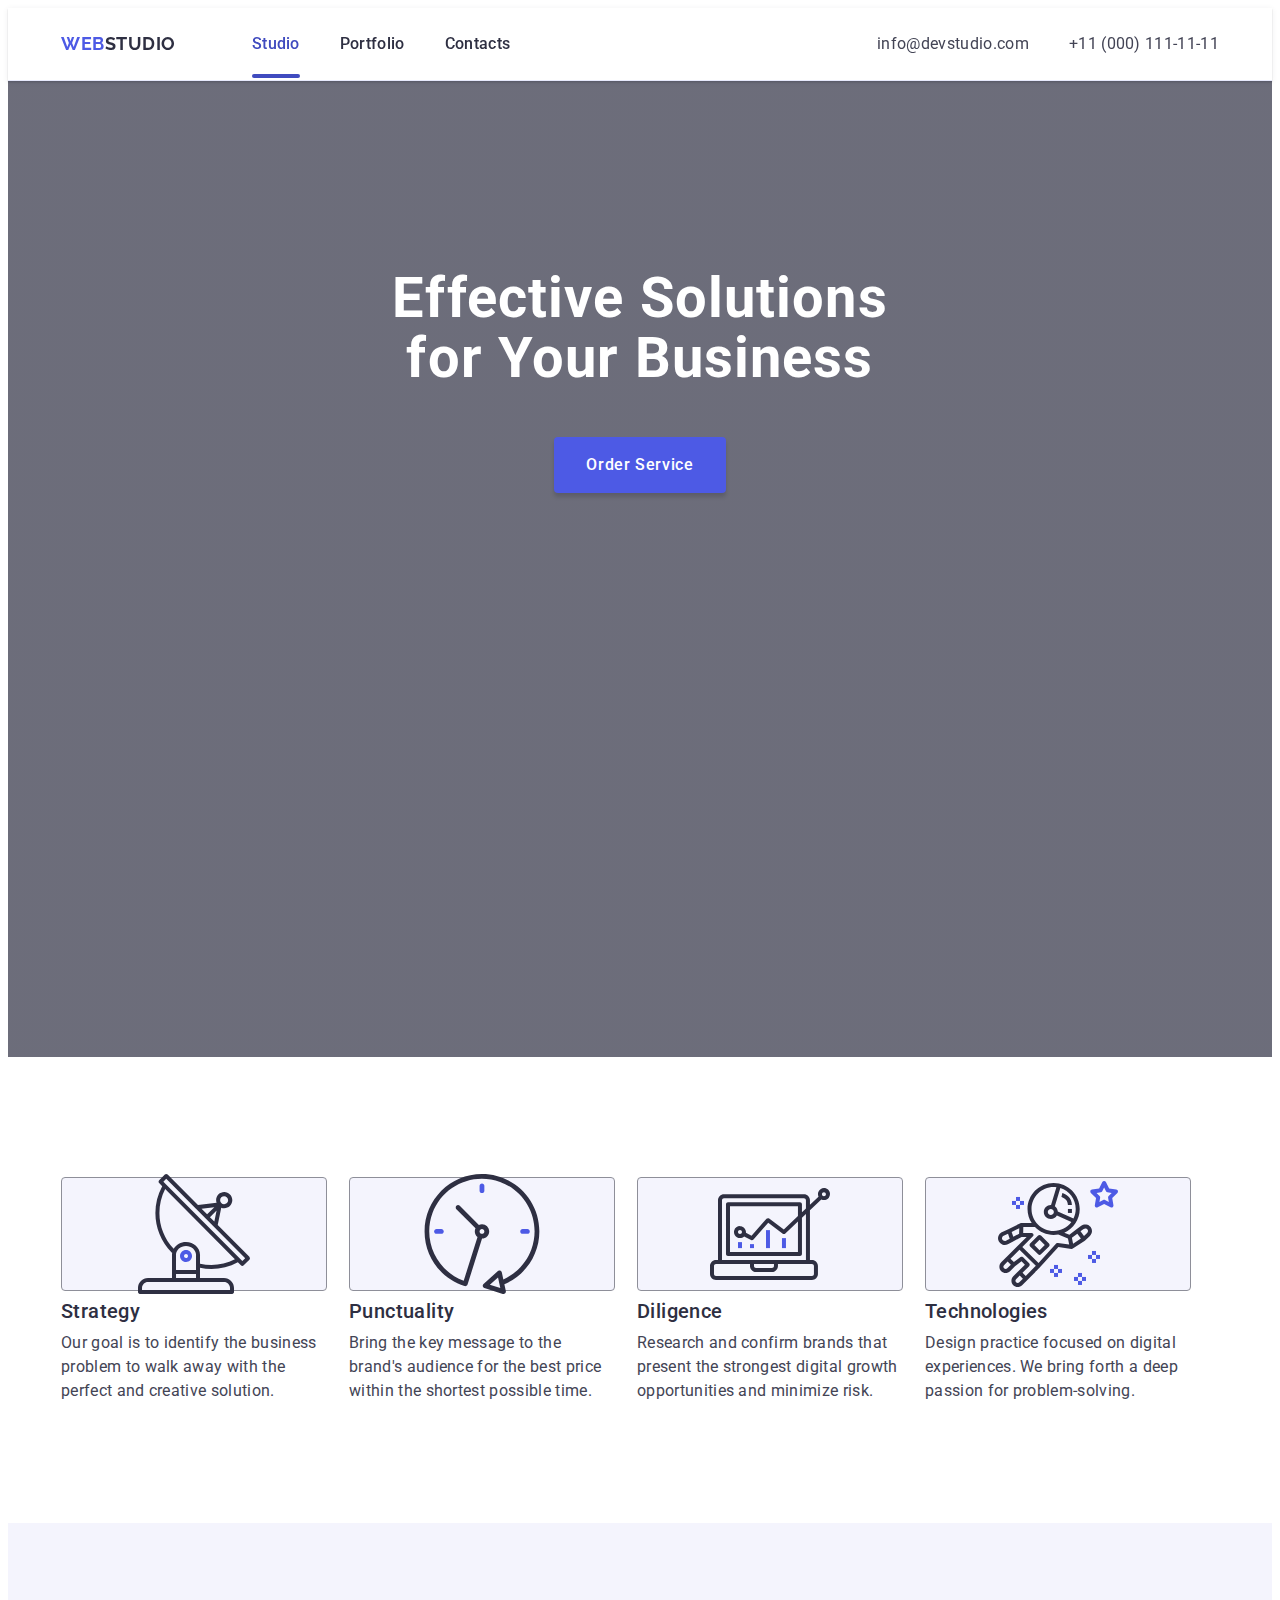
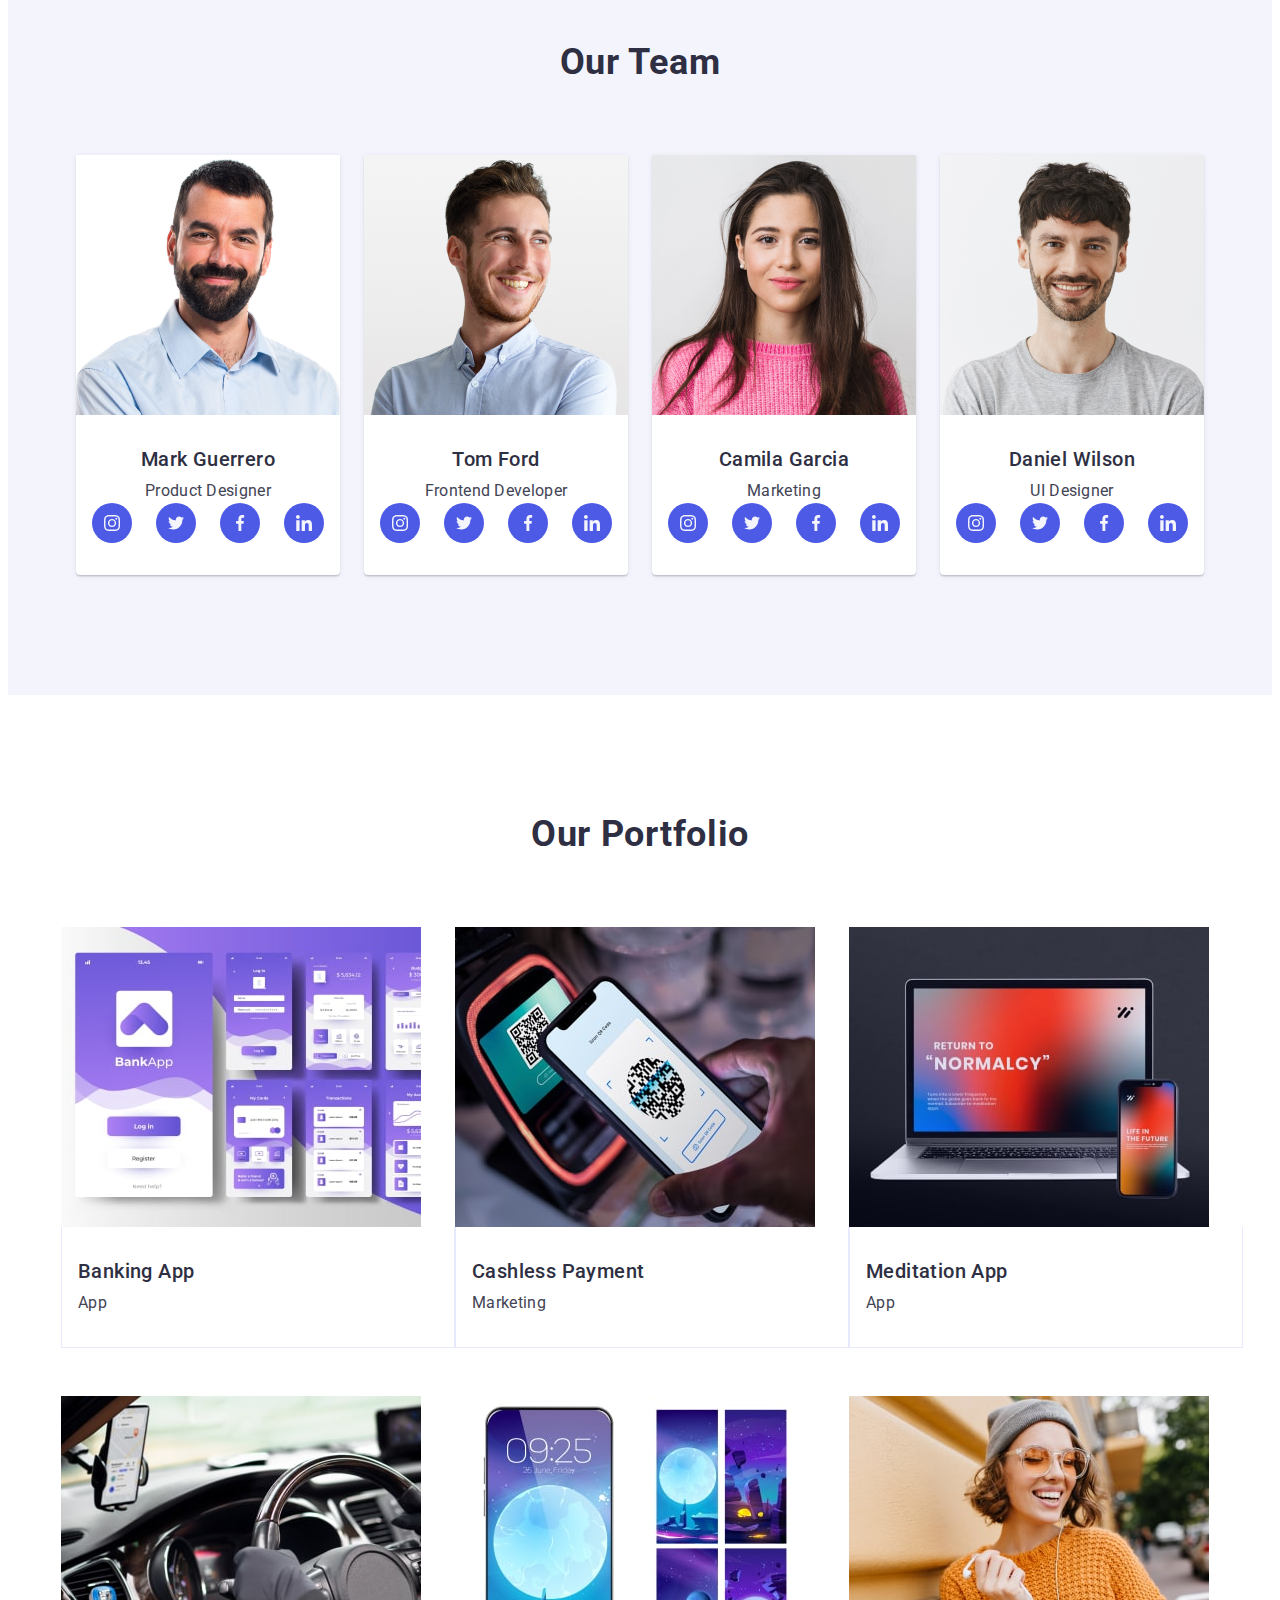
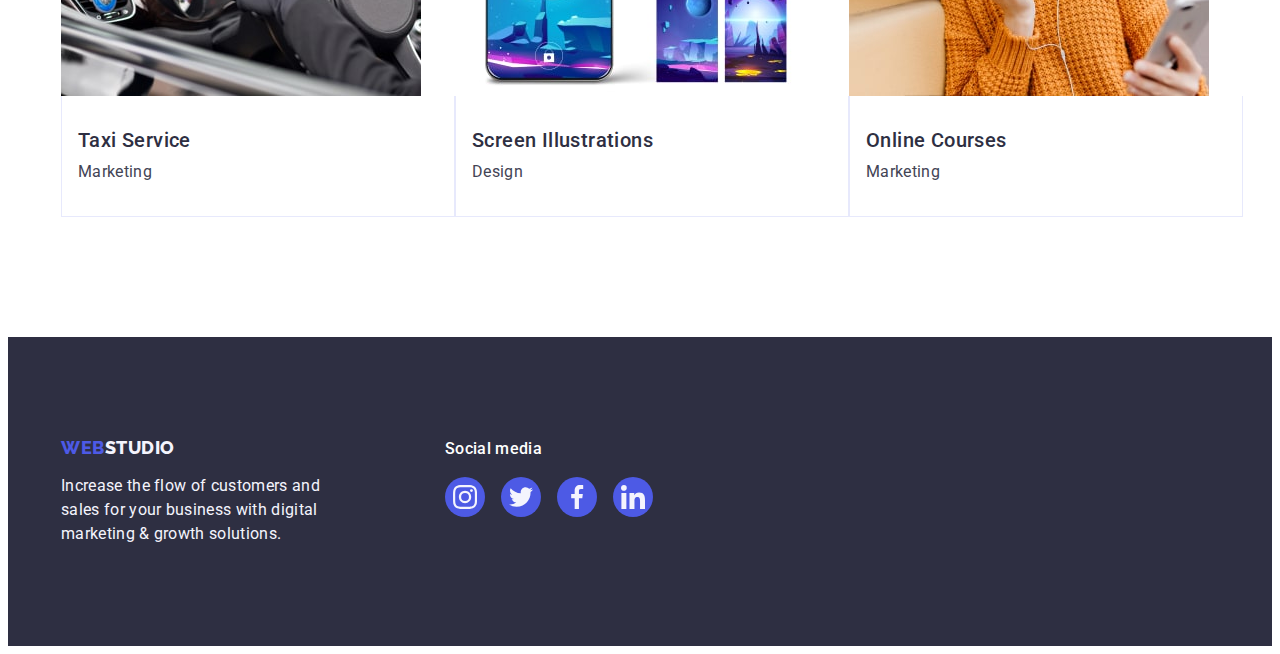
<file: index.html>
<!DOCTYPE html>
<html lang="en">
  <head>
    <meta charset="UTF-8" />
    <meta name="viewport" content="width=device-width, initial-scale=1.0" />

    <link rel="preconnect" href="https://fonts.googleapis.com" />
    <link rel="preconnect" href="https://fonts.gstatic.com" crossorigin />
    <link
      href="https://fonts.googleapis.com/css2?family=Raleway:wght@700&family=Roboto:wght@400;500;700&display=swap"
      rel="stylesheet"
    />

    <link
      rel="stylesheet"
      href="https://cdnjs.cloudflare.com/ajax/libs/modern-normalize/2.0.0/modern-normalize.min.css"
      integrity="sha512-4xo8blKMVCiXpTaLzQSLSw3KFOVPWhm/TRtuPVc4WG6kUgjH6J03IBuG7JZPkcWMxJ5huwaBpOpnwYElP/m6wg=="
      crossorigin="anonymous"
      referrerpolicy="no-referrer"
    />

    <link href="./css/styles.css" rel="stylesheet" />

    <title>Document</title>
  </head>

  <body>
    <!--Web page header-->
    <header class="header">
      <div class="header-container container">
        <nav class="header-nav">
          <a class="header-nav-logo-web" href="./index.html" target="_self"
            >Web<span class="header-nav-logo-studio">Studio</span></a
          >
          <ul class="header-nav-list list">
            <li>
              <a class="header-nav-link-studio" href="./index.html">Studio</a>
            </li>
            <li>
              <a class="header-nav-link link" href="">Portfolio</a>
            </li>
            <li>
              <a class="header-nav-link link" href="">Contacts</a>
            </li>
          </ul>
        </nav>
        <address class="header-contacts">
          <ul class="header-contacts-list list">
            <li class="header-contacts-item">
              <a
                class="header-contacts-link link"
                href="mailto:info@devstudio.com"
                >info@devstudio.com
              </a>
            </li>
            <li class="header-contacts-item">
              <a class="header-contacts-link link" href="tel:+110001111111"
                >+11 (000) 111-11-11
              </a>
            </li>
          </ul>
        </address>
      </div>
    </header>
    <main>
      <!--Order Service-->
      <section class="order">
        <div class="container">
          <h1 class="order-section">Effective Solutions for Your Business</h1>
          <button class="order-button" type="button">Order Service</button>
        </div>
      </section>

      <!--Section business-->

      <section class="business">
        <div class="container">
          <h2 class="visually-hidden">NEW</h2>
          <ul class="business-list list">
            <li class="business-item">
              <div class="icon-container">
                <svg class="icon-big" width="64" height="64">
                  <use href="./images/icons-big.svg#icon-antenna"></use>
                </svg>
              </div>
              <h3 class="business-title">Strategy</h3>
              <p class="business-text">
                Our goal is to identify the business problem to walk away with
                the perfect and creative solution.
              </p>
            </li>
            <li class="business-item">
              <div class="icon-container">
                <svg class="icon-big" width="64" height="64">
                  <use href="./images/icons-big.svg#icon-clock"></use>
                </svg>
              </div>
              <h3 class="business-title">Punctuality</h3>
              <p class="business-text">
                Bring the key message to the brand's audience for the best price
                within the shortest possible time.
              </p>
            </li>
            <li class="business-item">
              <div class="icon-container">
                <svg class="icon-big" width="64" height="64">
                  <use href="./images/icons-big.svg#icon-diagram"></use>
                </svg>
              </div>
              <h3 class="business-title">Diligence</h3>
              <p class="business-text">
                Research and confirm brands that present the strongest digital
                growth opportunities and minimize risk.
              </p>
            </li>
            <li class="business-item">
              <div class="icon-container">
                <svg class="icon-big" width="64" height="64">
                  <use href="./images/icons-big.svg#icon-astronaut"></use>
                </svg>
              </div>
              <h3 class="business-title">Technologies</h3>
              <p class="business-text">
                Design practice focused on digital experiences. We bring forth a
                deep passion for problem-solving.
              </p>
            </li>
          </ul>
        </div>
      </section>

      <!--Our Team-->
      <section class="team">
        <div class="container">
          <h2 class="team-title">Our Team</h2>
          <ul class="team-list">
            <li class="team-item">
              <img
                class="team-image"
                src="./images/guerrero.jpg"
                alt="Mark Guerrero"
                width="264"
                height="260"
              />
              <div class="team-wrapper">
                <h3 class="team-name">Mark Guerrero</h3>
                <p class="team-text">Product Designer</p>
                <ul class="social-links">
                  <li class="icon-item">
                    <a
                      class="link-site"
                      href="https://instagram.com"
                      target="_blank"
                      aria-label="Icon instagram"
                    >
                      <svg class="link-icon" width="16" height="16">
                        <use href="./images/icons.svg#icon-instagram"></use>
                      </svg>
                    </a>
                  </li>
                  <li class="icon-item">
                    <a
                      class="link-site"
                      href="https://twitter.com"
                      target="_blank"
                      aria-label="Icon Twitter"
                    >
                      <svg class="link-icon" width="16" height="16">
                        <use href="./images/icons.svg#icon-twitter"></use>
                      </svg>
                    </a>
                  </li>
                  <li class="icon-item">
                    <a
                      class="link-site"
                      href="https://facebook.com"
                      target="_blank"
                      aria-label="Icon Facebook"
                    >
                      <svg class="link-icon" width="16" height="16">
                        <use href="./images/icons.svg#icon-facebook"></use>
                      </svg>
                    </a>
                  </li>
                  <li class="icon-item">
                    <a
                      class="link-site"
                      href="https://linkedin.com"
                      target="_blank"
                      aria-label="Icon Linkedin"
                    >
                      <svg class="link-icon" width="16" height="16">
                        <use href="./images/icons.svg#icon-linkedin"></use>
                      </svg>
                    </a>
                  </li>
                </ul>
              </div>
            </li>
            <li class="team-item">
              <img
                class="team-image"
                src="./images/ford.jpg"
                alt="Tom Ford"
                width="264"
                height="260"
              />
              <div class="team-wrapper">
                <h3 class="team-name">Tom Ford</h3>
                <p class="team-text">Frontend Developer</p>
                <ul class="social-links">
                  <li class="icon-item">
                    <a
                      href="https://instagram.com"
                      target="_blank"
                      class="link-site"
                      aria-label="Icon instagram"
                    >
                      <svg class="link-icon" width="16" height="16">
                        <use href="./images/icons.svg#icon-instagram"></use>
                      </svg>
                    </a>
                  </li>
                  <li class="icon-item">
                    <a
                      href="https://twitter.com"
                      target="_blank"
                      class="link-site"
                      aria-label="Icon Twitter"
                    >
                      <svg class="link-icon" width="16" height="16">
                        <use href="./images/icons.svg#icon-twitter"></use>
                      </svg>
                    </a>
                  </li>
                  <li class="icon-item">
                    <a
                      href="https://facebook.com"
                      target="_blank"
                      class="link-site"
                      aria-label="Icon Facebook"
                    >
                      <svg class="link-icon" width="16" height="16">
                        <use href="./images/icons.svg#icon-facebook"></use>
                      </svg>
                    </a>
                  </li>
                  <li class="icon-item">
                    <a
                      href="https://linkedin.com"
                      target="_blank"
                      class="link-site"
                      aria-label="Icon Linkedin"
                    >
                      <svg class="link-icon" width="16" height="16">
                        <use href="./images/icons.svg#icon-linkedin"></use>
                      </svg>
                    </a>
                  </li>
                </ul>
              </div>
            </li>
            <li class="team-item">
              <img
                class="team-image"
                src="./images/garcia.jpg"
                alt="Camila Garcia"
                width="264"
                height="260"
              />
              <div class="team-wrapper">
                <h3 class="team-name">Camila Garcia</h3>
                <p class="team-text">Marketing</p>
                <ul class="social-links">
                  <li class="icon-item">
                    <a
                      href="https://instagram.com"
                      target="_blank"
                      class="link-site"
                      aria-label="Icon instagram"
                    >
                      <svg class="link-icon" width="16" height="16">
                        <use href="./images/icons.svg#icon-instagram"></use>
                      </svg>
                    </a>
                  </li>
                  <li class="icon-item">
                    <a
                      href="https://twitter.com"
                      target="_blank"
                      class="link-site"
                      aria-label="Icon Twitter"
                    >
                      <svg class="link-icon" width="16" height="16">
                        <use href="./images/icons.svg#icon-twitter"></use>
                      </svg>
                    </a>
                  </li>
                  <li class="icon-item">
                    <a
                      href="https://facebook.com"
                      target="_blank"
                      class="link-site"
                      aria-label="Icon Facebook"
                    >
                      <svg class="link-icon" width="16" height="16">
                        <use href="./images/icons.svg#icon-facebook"></use>
                      </svg>
                    </a>
                  </li>
                  <li class="icon-item">
                    <a
                      href="https://linkedin.com"
                      target="_blank"
                      class="link-site"
                      aria-label="Icon Linkedin"
                    >
                      <svg class="link-icon" width="16" height="16">
                        <use href="./images/icons.svg#icon-linkedin"></use>
                      </svg>
                    </a>
                  </li>
                </ul>
              </div>
            </li>
            <li class="team-item">
              <img
                class="team-image"
                src="./images/wilson.jpg"
                alt="Daniel Wilson"
                width="264"
                height="260"
              />
              <div class="team-wrapper">
                <h3 class="team-name">Daniel Wilson</h3>
                <p class="team-text">UI Designer</p>
                <ul class="social-links">
                  <li class="icon-item">
                    <a
                      href="https://instagram.com"
                      target="_blank"
                      class="link-site"
                      aria-label="Icon instagram"
                    >
                      <svg class="link-icon" width="16" height="16">
                        <use href="./images/icons.svg#icon-instagram"></use>
                      </svg>
                    </a>
                  </li>
                  <li class="icon-item">
                    <a
                      href="https://twitter.com"
                      target="_blank"
                      class="link-site"
                      aria-label="Icon Twitter"
                    >
                      <svg class="link-icon" width="16" height="16">
                        <use href="./images/icons.svg#icon-twitter"></use>
                      </svg>
                    </a>
                  </li>
                  <li class="icon-item">
                    <a
                      href="https://facebook.com"
                      target="_blank"
                      class="link-site"
                      aria-label="Icon Facebook"
                    >
                      <svg class="link-icon" width="16" height="16">
                        <use href="./images/icons.svg#icon-facebook"></use>
                      </svg>
                    </a>
                  </li>
                  <li class="icon-item">
                    <a
                      href="https://linkedin.com"
                      target="_blank"
                      class="link-site"
                      aria-label="Icon Linkedin"
                    >
                      <svg class="link-icon" width="16" height="16">
                        <use href="./images/icons.svg#icon-linkedin"></use>
                      </svg>
                    </a>
                  </li>
                </ul>
              </div>
            </li>
          </ul>
        </div>
      </section>

      <!--Our Portfolio-->
      <section class="portfolio">
        <div class="container">
          <h2 class="portfolio-title-all">Our Portfolio</h2>
          <ul class="portfolio-list list">
            <li class="portfolio-item">
              <div class="overlay">
                <img
                  class="portfolio-image"
                  src="./images/project-card-1.jpg"
                  alt="project-card-1"
                  width="360"
                  height="300"
                />
                <p class="overlay-text">
                  14 Stylish and User-Friendly App Design Concepts · Task
                  Manager App · Calorie Tracker App · Exotic Fruit Ecommerce App
                  · Cloud Storage App
                </p>
              </div>
              <div class="portfolio-wrapper">
                <h3 class="portfolio-title">Banking App</h3>
                <p class="portfolio-text">App</p>
              </div>
            </li>
            <li class="portfolio-item">
              <div class="overlay">
                <img
                  class="portfolio-image"
                  src="./images/project-card-2.jpg"
                  alt="project-card-2"
                  width="360"
                  height="300"
                />
                <p class="overlay-text">
                  14 Stylish and User-Friendly App Design Concepts · Task
                  Manager App · Calorie Tracker App · Exotic Fruit Ecommerce App
                  · Cloud Storage App
                </p>
              </div>
              <div class="portfolio-wrapper">
                <h3 class="portfolio-title">Cashless Payment</h3>
                <p class="portfolio-text">Marketing</p>
              </div>
            </li>
            <li class="portfolio-item">
              <div class="overlay">
                <img
                  class="portfolio-image"
                  src="./images/project-card-3.jpg"
                  alt="project-card-3"
                  width="360"
                  height="300"
                />
                <p class="overlay-text">
                  14 Stylish and User-Friendly App Design Concepts · Task
                  Manager App · Calorie Tracker App · Exotic Fruit Ecommerce App
                  · Cloud Storage App
                </p>
              </div>
              <div class="portfolio-wrapper">
                <h3 class="portfolio-title">Meditation App</h3>
                <p class="portfolio-text">App</p>
              </div>
            </li>
            <li class="portfolio-item">
              <div class="overlay">
                <img
                  class="portfolio-image"
                  src="./images/project-card-4.jpg"
                  alt="project-card-4"
                  width="360"
                  height="300"
                />
                <p class="overlay-text">
                  14 Stylish and User-Friendly App Design Concepts · Task
                  Manager App · Calorie Tracker App · Exotic Fruit Ecommerce App
                  · Cloud Storage App
                </p>
              </div>
              <div class="portfolio-wrapper">
                <h3 class="portfolio-title">Taxi Service</h3>
                <p class="portfolio-text">Marketing</p>
              </div>
            </li>
            <li class="portfolio-item">
              <div class="overlay">
                <img
                  class="portfolio-image"
                  src="./images/project-card-5.jpg"
                  alt="project-card-5"
                  width="360"
                  height="300"
                />
                <p class="overlay-text">
                  14 Stylish and User-Friendly App Design Concepts · Task
                  Manager App · Calorie Tracker App · Exotic Fruit Ecommerce App
                  · Cloud Storage App
                </p>
              </div>
              <div class="portfolio-wrapper">
                <h3 class="portfolio-title">Screen Illustrations</h3>
                <p class="portfolio-text">Design</p>
              </div>
            </li>
            <li class="portfolio-item">
              <div class="overlay">
                <img
                  class="portfolio-image"
                  src="./images/project-card-6.jpg"
                  alt="project-card-6"
                  width="360"
                  height="300"
                />
                <p class="overlay-text">
                  14 Stylish and User-Friendly App Design Concepts · Task
                  Manager App · Calorie Tracker App · Exotic Fruit Ecommerce App
                  · Cloud Storage App
                </p>
              </div>
              <div class="portfolio-wrapper">
                <h3 class="portfolio-title">Online Courses</h3>
                <p class="portfolio-text">Marketing</p>
              </div>
            </li>
          </ul>
        </div>
      </section>
    </main>

    <footer class="footer">
      <div class="container footer-container">
        <div class="footer-flex-block">
          <a class="footer-logoweb" href="./index.html"
            >Web<span class="footer-logostudio">Studio</span></a
          >
          <p class="footer-text">
            Increase the flow of customers and sales for your business with
            digital marketing & growth solutions.
          </p>
        </div>

        <div class="footer-icon">
          <p class="footer-flex-block-social">Social media</p>
          <ul class="social-links-footer">
            <li class="footer-icon-item">
              <a
                class="footer-icon-link"
                href="https://instagram.com"
                target="_blank"
                aria-label="Icon instagram"
              >
                <svg class="link-icon" width="24" height="24">
                  <use href="./images/icons.svg#icon-instagram"></use>
                </svg>
              </a>
            </li>
            <li class="footer-icon-item">
              <a
                class="footer-icon-link"
                href="https://twitter.com"
                target="_blank"
                aria-label="Icon Twitter"
              >
                <svg class="link-icon" width="24" height="24">
                  <use href="./images/icons.svg#icon-twitter"></use>
                </svg>
              </a>
            </li>
            <li class="footer-icon-item">
              <a
                class="footer-icon-link"
                href="https://facebook.com"
                target="_blank"
                aria-label="Icon Facebook"
              >
                <svg class="link-icon" width="24" height="24">
                  <use href="./images/icons.svg#icon-facebook"></use>
                </svg>
              </a>
            </li>
            <li class="footer-icon-item">
              <a
                class="footer-icon-link"
                href="https://linkedin.com"
                target="_blank"
                aria-label="Icon Linkedin"
              >
                <svg class="link-icon" width="24" height="24">
                  <use href="./images/icons.svg#icon-linkedin"></use>
                </svg>
              </a>
            </li>
          </ul>
        </div>
      </div>
    </footer>
  </body>
</html>
</file>
<file: css/styles.css>
:root {
  --color-iris: #4d5ae5;
  --color-ocean: #404bbf;
  --color-navy-blue: #2e2f42;
  --color-green: #31d0aa;
  --color-slate: #434455;
  --color-light-slate: #8e8f99;
  --color-cornflower: #e7e9fc;
  --color-cloud: #f4f4fd;
  --color-navy-blue-modal: #2e2f42;
  --color-grey: #2e2f42;
  --color-white: #ffffff;
  --color-dairy: #fcfcfc;
}

body {
  font-family: 'Roboto', sans-serif;
  color: #434455;
  background-color: #fff;
  font-size: 16px;
  letter-spacing: 0.02em;
    
}

.list {
  list-style: none;
}

.link {
  text-decoration: none;
}

h1,
h2,
h3,
h4,
h5,
h6,
p,
ul {
  margin: 0;
  padding: 0;
}
input,
textarea,
button {
  font: inherit;
}

button {
  cursor: pointer;
  color: currentColor;
}

ul {
  list-style: none;
}

a {
  text-decoration: none;
  outline: none;
}

img {
  display: block;
  max-width: 100%;
  height: auto;
}

.container {
  width: 1158px;
  margin: 0 auto;
  padding: 0 15px;
}

/* ====================================Page Header==================================== */

.header {
  border-bottom: 1px solid #e7e9fc;
  box-shadow: 0px 2px 1px rgba(46, 47, 66, 0.08), 0px 1px 1px rgba(46, 47, 66, 0.16), 0px 1px 6px rgba(46, 47, 66, 0.08);
  background-color: #fff;
  position: sticky;
  top: 0;
  z-index: 999;
}

.header-container {
  display: flex;
  align-items: center;
}

.header-nav {
  display: flex;
  align-items: center;
  
}

.header-nav-logo-web {
  color: #4d5ae5;
  font-family: 'Raleway', sans-serif;
  font-weight: 700;
  font-size: 18px;
  line-height: 1.17;
  letter-spacing: 0.03em;
  text-transform: uppercase;
  display: inline-block;
  margin-right: 76px;
}

.header-nav-link-studio {
  color: #404bbf;
  font-weight: 500;
  line-height: 1.5;
  letter-spacing: 0.02em;
  padding: 24px 0;
  position: relative;
  transition: color 250ms cubic-bezier(0.4, 0, 0.2, 1);
}

.header-nav-link-studio::after {
  content: "";
  position: absolute;
  height: 4px;
  background-color: #404BBF;
  border-radius: 2px;
  left: 0;
  bottom: 0;
  bottom: -1px;
  width: 100%;
}

.header-nav-logo-studio {
  color: #2e2f42;
}

.header-nav-list {
  display: flex;
  gap: 40px;
  padding: 24px 0;
}

.list {
}

.header-nav-link {
  color: #2e2f42;
  font-weight: 500;
  font-size: 16px;
  line-height: 1.5;
  padding-top: 24px;
  padding-bottom: 24px;
  transition: color 250ms cubic-bezier(0.4, 0, 0.2, 1);
}

.link {
}

.header-nav-link:hover,
.header-nav-link:focus {
  color: #404bbf;
  text-decoration: underline;

}

.header-contacts {
  font-style: normal;
  margin-left: auto;
}

.header-contacts-list {
  display: flex;
  gap: 40px;
}

.header-contacts-item {
}

.header-contacts-link {
  color: #434455;
  font-weight: 400;
  font-size: 16px;
  line-height: 1.5;
  display: inline-block;
  padding-top: 24px;
  padding-bottom: 24px;
  position: relative;
  transition: color 250ms cubic-bezier(0.4, 0, 0.2, 1);
}

.header-contacts-link:hover,
.header-contacts-link:focus {
  color: #404bbf;
  
}

/* ====================================Page Order==================================== */
.order {
  height: 600px;
  max-width: 1440px;
  margin-left: auto;
  margin-right: auto;
  padding: 188px 0px;
  background-image: linear-gradient(
    to bottom,
    rgba(46, 47, 66, 0.7),
    rgba(46, 47, 66, 0.7)
  ),
  url(https://github.com/Oksana2020LA/goit-markup-hw-04/blob/main/images/people-office-1.jpg?raw=true);
background-repeat: no-repeat;
background-position: center;
background-size: cover;
color: #fff;
text-align: center;
}

.order-section {
  color: #fff;
  font-weight: 700;
  font-size: 56px;
  line-height: 1.07;
  letter-spacing: 0.02em;
  text-align: center;
  max-width: 496px;
  text-align: center;
  margin: 0 auto 48px;
  transition: background-color 250ms cubic-bezier(0.4, 0, 0.2, 1);
}
.order-button {
  color: #fff;
  background-color: #4d5ae5;
  font-family: 'Roboto', sans-serif;
  font-weight: 500;
  font-size: 16px;
  line-height: 1.5;
  letter-spacing: 0.04em;
  cursor: pointer;
  border-radius: 4px;
  padding: 16px 32px 16px 32px;
  border: none;
  box-shadow: 0px 4px 4px 0px rgba(0, 0, 0, 0.15);
  display: block;
  margin: 0 auto;
  min-width: 169px;
  transition: background-color 250ms cubic-bezier(0.4, 0, 0.2, 1);
  }

.order-button:hover,
.order-button:focus {
  background-color: #404bbf;
}

/* ====================================Page Business=================================== */

.business {
  padding: 120px 0;
}

.visually-hidden {
  position: absolute;
  width: 1px;
  height: 1px;
  margin: -1px;
  border: 0;
  padding: 0;
  white-space: nowrap;
  clip-path: inset(100%);
  clip: rect(0 0 0 0);
  overflow: hidden;
}

.business-list {
  display: flex;
  gap: 24px;
}

.business-item {
  width: 264px;
}

.business-title {
  color: var(--color-navy-blue);
  font-weight: 500;
  font-size: 20px;
  line-height: 1.2;
  letter-spacing: 0.02em;
  margin-bottom: 8px;
}

.business-text {
  color: var(--color-slate);
  font-weight: 400;
  font-size: 16px;
  line-height: 1.5;
}

.icon-big {
  display: inline-block;
  padding: 0;
  margin: 0;
  width: 270px;
  height: 120px;
  padding-top: 25px;
  padding-bottom: 25px;
  justify-content: center;
  background-color: var(--second-background);
  border-radius: 4px;
}

.icon-container {
  width: 264px;
  height: 112px;
  border: 1px solid #8E8F99;
  border-radius: 4px;
  background-color: #F4F4FD;
  align-items: center;
  justify-content: center;
  display: flex;
  align-items: center;
  justify-content: center;
  flex-shrink: 0;
  margin-bottom: 8px;
}

/* ====================================Page Team==================================== */


.team {
  background-color: var(--color-cloud);
  padding: 120px 0;
}

.team-title {
  color: #2e2f42;
  font-weight: 700;
  font-size: 36px;
  line-height: 1.11;
  text-align: center;
  letter-spacing: 0.02em;
  text-transform: capitalize;
  margin-bottom: 72px;
}

.team-list {
  display: flex;
  align-items: center;
  justify-content: center;
  gap: 24px;}

.team-item {
  background-color: #fff;
  box-shadow: 0px 2px 1px 0px rgba(46, 47, 66, 0.08),
    0px 1px 1px 0px rgba(46, 47, 66, 0.16),
    0px 1px 6px 0px rgba(46, 47, 66, 0.08);
  border-radius: 0px 0px 4px 4px;
  
}

.team-image {

}
.team-wrapper {
  padding: 32px 0;
}
.team-name {
  color: #2e2f42;
  font-weight: 500;
  font-size: 20px;
  line-height: 1.2;
  letter-spacing: 0.02em;
  text-align: center;
  margin-bottom: 8px;
}
.team-text {
  color: var(--color-slate);
  font-weight: 400;
  font-size: 16px;
  line-height: 1.5;
  text-align: center;
}

.social-links {
  display: flex;
  align-items: center;
  justify-content: center;
  gap: 24px;
}

.icon-item {
  width: 40px;
  height: 40px;
}

.link-site {
  width: 100%;
  height: 100%;
  background-color: #4D5AE5;
  display: flex;
  align-items: center;
  justify-content: center;
  border-radius: 50%;
  transition: background-color 250ms cubic-bezier(0.4, 0, 0.2, 1);
  }

  .link-icon {
    fill: #F4F4FD;
  }

  .link-site:hover, 
  .link-site:focus {
  fill: #fff;
  background-color: #404bbf;
}

.team-image:hover {
  border: 1px solid #F4F4FD;
}

/* ====================================Page Portfolio==================================== */

.portfolio {
  padding-top: 120px;
  padding-bottom: 120px;
}

.portfolio-title-all {
  color: var(--NAVY-BLUE, #2e2f42);
  font-size: 36px;
  font-weight: 700;
  line-height: 1.11;
  letter-spacing: 0.02em;
  text-transform: capitalize;
  text-align: center;
  margin-bottom: 72px;
}

.portfolio-list {
  display: flex;
  flex-wrap: wrap;
  column-gap: 24px;
  row-gap: 48px;
 }

.portfolio-item {
  width: calc((100% - 48px) / 3);
  transition: box-shadow 250ms cubic-bezier(0.4, 0, 0.2, 1);
  }

.portfolio-image {

}

.portfolio-wrapper {
  padding: 32px 16px;
  border: 1px solid #e7e9fc;
  border-top: none;
  width: 360px;
}

.portfolio-title {
  color: #2e2f42;
  font-size: 20px;
  font-weight: 500;
  line-height: 1.2;
  letter-spacing: 0.02em;
  margin-bottom: 8px;
}

.portfolio-text {
  font-size: 16px;
  line-height: 1.5;
  letter-spacing: 0.02em;
}

.overlay {
  position: relative;
  overflow: hidden;
}

.overlay-text {
  position: absolute;
  top: 0;
  padding: 40px 32px;
  width: 100%;
  height: 100%;
  color: #F4F4FD;
    line-height: 1.5;
    letter-spacing: 0.02em;
    background-color: #4D5AE5;

    transform: translateY(100%);
    transition: transform 250ms cubic-bezier(0.4, 0, 0.2, 1);
}

.portfolio-item:hover .overlay-text {
  transform: translateY(0);
}

.portfolio-item:hover {
  box-shadow: 0px 1px 6px rgba(46, 47, 66, 0.08),
    0px 1px 1px rgba(46, 47, 66, 0.16),
    0px 2px 1px rgba(46, 47, 66, 0.08);
}

.portfolio-item:hover .portfolio-wrapper{
  border: 1px solid #F4F4FD;
}


/* ====================================Page Footer==================================== */

.footer {
  background-color: #2e2f42;
  padding: 100px 0;
}
.footer-logoweb {
  color: #4d5ae5;
  font-family: 'Raleway', sans-serif;
  font-weight: 800;
  font-size: 18px;
  line-height: 1.17;
  letter-spacing: 0.03em;
  text-transform: uppercase;
  display: inline-block;
  margin-bottom: 16px;
}
.footer-logostudio {
  color: #f4f4fd;
}
.footer-text {
  color: #f4f4fd;
  font-weight: 400;
  font-size: 16px;
  line-height: 1.5;
  width: 264px;
}


.footer-flex-block-social {
  color:  #FFF;
  font-weight: 500;
  line-height: 1.5;
  letter-spacing: 0.02em;
  margin-bottom: 16px;
}

.social-links-footer {
  display: flex;
  align-items: center;
  justify-content: center;
  gap: 16px;
}

.footer-icon-item {
  width: 40px;
  height: 40px;
}

.footer-icon-link {
  width: 100%;
  height: 100%;
  background-color: #4D5AE5;
  display: flex;
  align-items: center;
  justify-content: center;
  border-radius: 50%;
  transition: background-color 250ms cubic-bezier(0.4, 0, 0.2, 1);
}

.link-icon {
  fill: #F4F4FD;
}

.footer-icon-link:hover,
.footer-icon-link:focus {
  background-color: #31d0aa;
}

.footer-container {
  display: flex;
  align-items: baseline;
    justify-content: start;
}

.footer-flex-block {
  margin-right: 120px;
}
</file>
